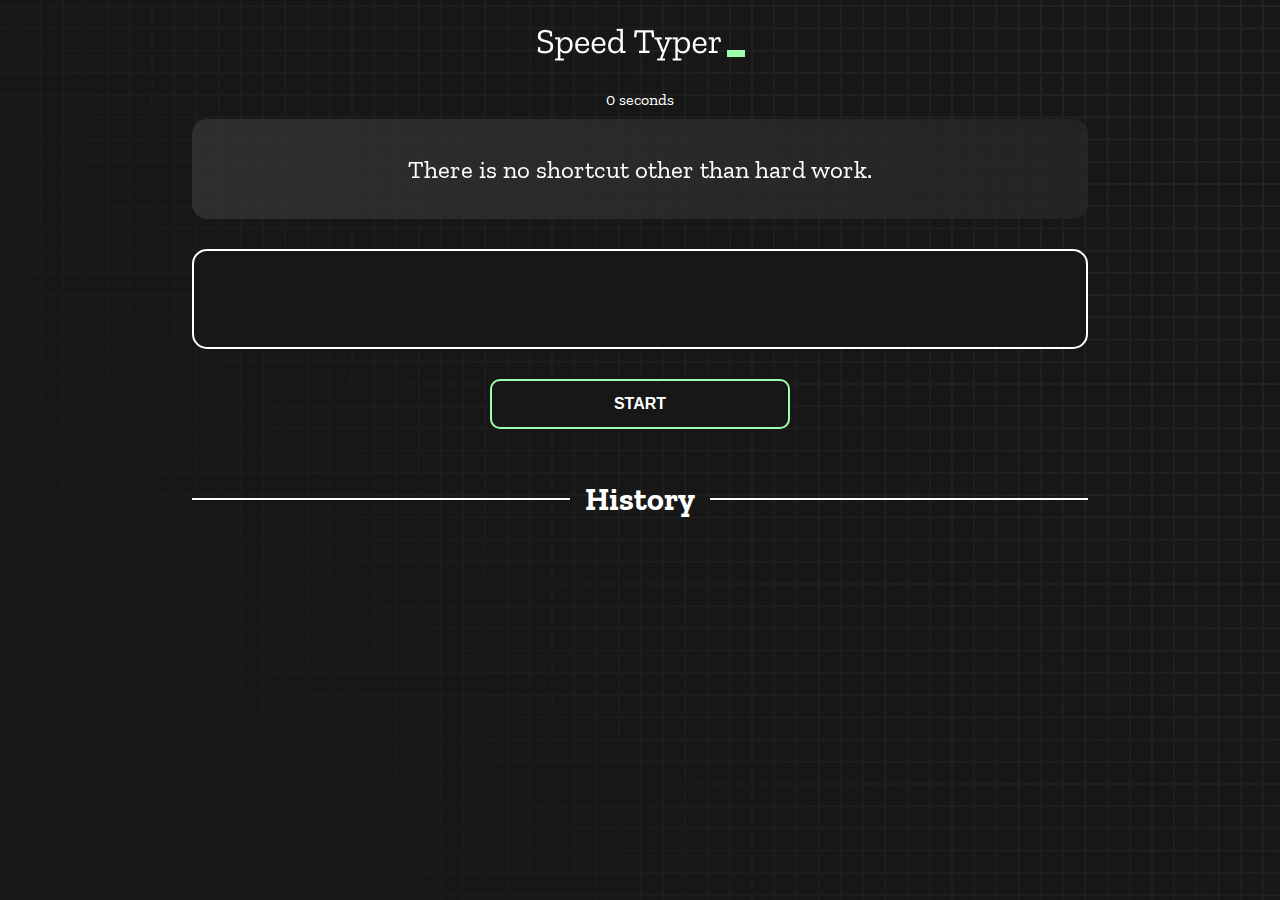
<file: index.html>
<!DOCTYPE html>
<html lang="en">

<head>
  <meta charset="UTF-8" />
  <meta http-equiv="X-UA-Compatible" content="IE=edge" />
  <meta name="viewport" content="width=device-width, initial-scale=1.0" />
  <title>Speed Monster</title>
  <link rel="stylesheet" href="styles.css" />
  <link rel="preconnect" href="https://fonts.googleapis.com" />
  <link rel="preconnect" href="https://fonts.gstatic.com" crossorigin />
  <link href="https://fonts.googleapis.com/css2?family=Zilla+Slab:wght@300;400;500&display=swap" rel="stylesheet" />
</head>

<body>
  <h1 class="title"><img src="./logo.png" /></h1>
  <div id="show-time">0 seconds</div>

  <div class="box-container">
    <div id="question"></div>

    <div id="display" class="inactive"></div>

    <div class="buttons">
      <button id="starts">START</button>
    </div>

    <div class="divider-container">
      <div class="line"></div>
      <h1 class="title2">History</h1>
      <div class="line"></div>
    </div>
    <div id="histories"></div>
  </div>

  <div id="countdown"></div>
  <div id="modal-background" class="hidden"></div>
  <div id="result" class="hidden"></div>

  <script src="./history.js"></script>
  <script src="./script.js"></script>
</body>

</html>
</file>
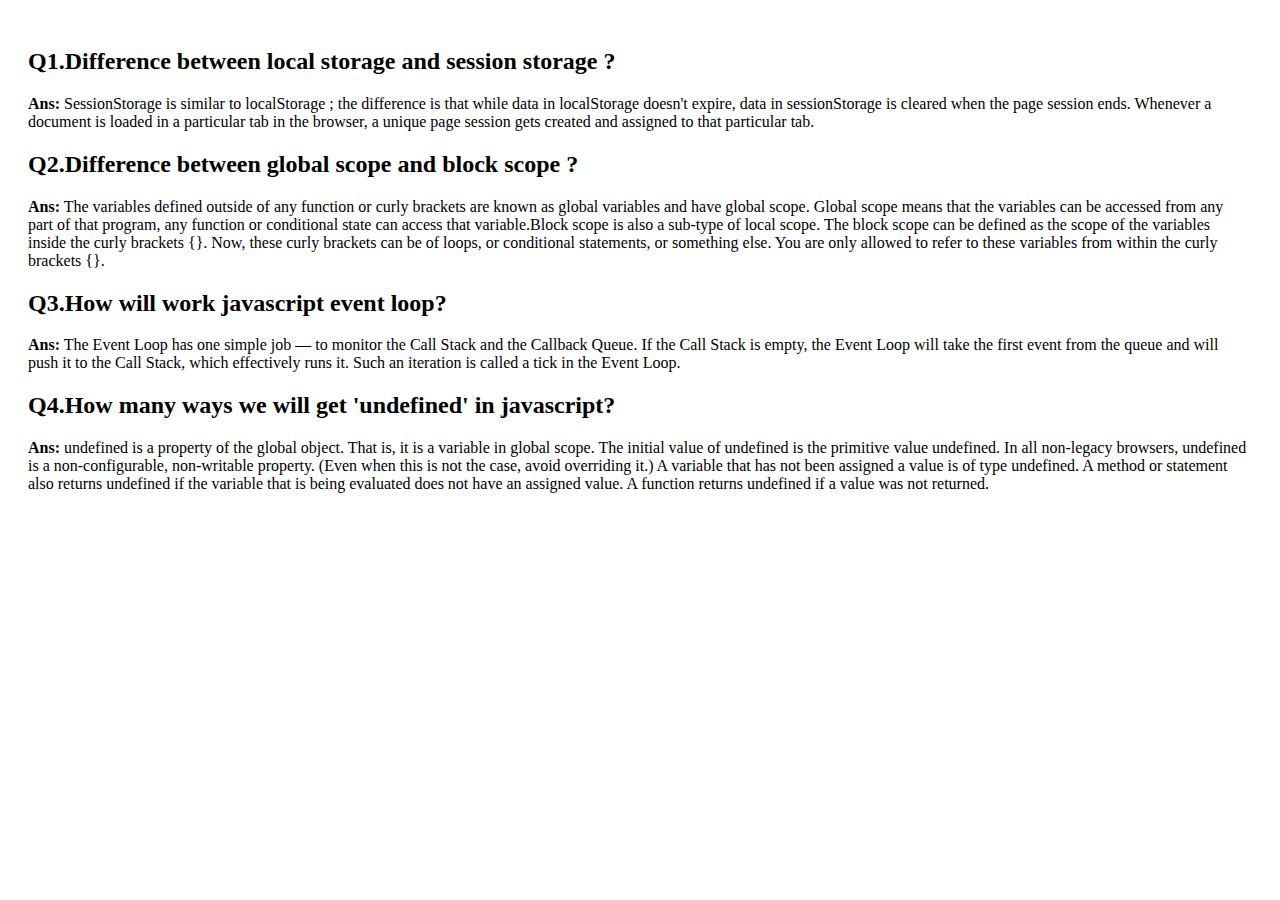
<file: blog.html>
<!DOCTYPE html>
<html lang="en">

<head>
    <meta charset="UTF-8">
    <meta http-equiv="X-UA-Compatible" content="IE=edge">
    <meta name="viewport" content="width=device-width, initial-scale=1.0">
    <title>Speed Monster Blog</title>
</head>

<body>
    <div class="blog-text" style="padding:20px ;">
        <div class="question">
            <h2>Q1.Difference between local storage and session storage ?</h2>
            <P> <strong>Ans:</strong> SessionStorage is similar to localStorage ; the difference is that while data in
                localStorage doesn't
                expire, data in sessionStorage is cleared when the page session ends. Whenever a document is loaded in a
                particular tab in the browser, a unique page session gets created and assigned to that particular tab.
            </P>
        </div>
        <div class="question">
            <h2>Q2.Difference between global scope and block scope ?</h2>
            <P> <strong>Ans:</strong> The variables defined outside of any function or curly brackets are known as
                global variables and have
                global scope. Global scope means that the variables can be accessed from any part of that program, any
                function or conditional state can access that variable.Block scope is also a sub-type of local scope.
                The block scope can be defined as the scope of the variables inside the curly brackets {}. Now, these
                curly brackets can be of loops, or conditional statements, or something else. You are only allowed to
                refer to these variables from within the curly brackets {}.</P>
        </div>
        <div class="question">
            <h2>Q3.How will work javascript event loop?</h2>
            <P> <strong>Ans:</strong> The Event Loop has one simple job — to monitor the Call Stack and the Callback
                Queue. If the Call Stack
                is empty, the Event Loop will take the first event from the queue and will push it to the Call Stack,
                which effectively runs it. Such an iteration is called a tick in the Event Loop.</P>
        </div>
        <div class="question">
            <h2>Q4.How many ways we will get 'undefined' in javascript?</h2>
            <P> <strong>Ans:</strong> undefined is a property of the global object. That is, it is a variable in global
                scope. The initial
                value of undefined is the primitive value undefined.
                In all non-legacy browsers, undefined is a non-configurable, non-writable property. (Even when this is
                not the case, avoid overriding it.)
                A variable that has not been assigned a value is of type undefined. A method or statement also returns
                undefined if the variable that is being evaluated does not have an assigned value. A function returns
                undefined if a value was not returned.
            </P>
        </div>
    </div>
</body>

</html>
</file>
<file: styles.css>
* {
  padding: 0;
  margin: 0;
  box-sizing: border-box;
}

body {
  background-image: url("./bg.png");
  background-size: cover;
  background-position: left top;
  font-family: "Zilla Slab", serif;
}

.box-container {
  width: 70%;
  margin: 0 auto;
}

#question {
  height: 100px;
  display: flex;
  align-items: center;
  justify-content: center;
  color: white;
  font-size: 25px;
  border-radius: 15px;
  background: rgb(255, 255, 255);
  background: linear-gradient(92.49deg,
      rgba(255, 255, 255, 0.1) 0.18%,
      rgba(255, 255, 255, 0.05) 99.85%);
  backdrop-filter: blur(5px);
  margin-bottom: 30px;
}

#display {
  height: 100px;
  display: flex;
  flex-wrap: wrap;
  align-items: center;
  padding-left: 5rem;
  color: white;
  font-size: 32px;
  background-color: #171717;
  border: 2px solid #9dffad;
  border-radius: 15px;
}

#countdown {
  position: fixed;
  height: 100vh;
  width: 100vw;
  background-color: rgba(0, 0, 0, 0.8);
  top: 0;
  left: 0;
  display: flex;
  align-items: center;
  justify-content: center;
  font-size: 3rem;
  color: white;
  display: none;
}

#result {
  position: fixed;
  top: 50%;
  left: 50%;
  transform: translate(-50%, -50%);
  height: 250px;
  width: 400px;
  background-color: #171717;
  border-radius: 15px;
  border: 2px solid #9dffad;
  color: white;
  text-align: center;
  padding: 2rem;
}

#show-time {
  text-align: center;
  color: white;
  margin: 10px 0;
}

.green {
  color: #9dffad;
}

.red {
  color: #eb6565;
}

.bold {
  font-weight: 700;
}

.inactive {
  border: 2px solid white !important;
}

.hidden {
  display: none;
}

.title {
  text-align: center;
  color: white;
  margin: 20px 0;
}

.divider-container {
  height: 80px;
  display: flex;
  justify-content: center;
  align-items: center;
  gap: 15px;
  margin: 0 auto;
}

.line {
  height: 2px;
  background: white;
  width: 100%;
}

.title2 {
  color: white;
  display: block;
}

.buttons {
  display: flex;
  justify-content: center;
  margin: 30px 0;
}

button {
  padding: 10px 20px;
  border: none;
  font-size: 16px;
  font-weight: bold;
  width: 300px;
  height: 50px;
  color: white;
  background-color: #171717;
  border-radius: 10px;
  border: 2px solid #9dffad;
  cursor: pointer;
}

#histories {
  display: flex;
  flex-wrap: wrap;
  justify-content: space-around;
}

.card {
  width: 100%;
  height: 100%;
  padding: 50px;
  display: flex;
  justify-content: space-between;
  align-items: center;
  padding: 20px 30px;
  color: white;
  border-radius: 15px;
  background: rgb(255, 255, 255);
  background: linear-gradient(92.49deg,
      rgba(255, 255, 255, 0.1) 0.18%,
      rgba(255, 255, 255, 0.05) 99.85%);
  backdrop-filter: blur(5px);
  margin-bottom: 30px;
}

#modal-background {
  background: rgb(255, 255, 255);
  background: linear-gradient(92.49deg,
      rgba(255, 255, 255, 0.1) 0.18%,
      rgba(255, 255, 255, 0.05) 99.85%);
  backdrop-filter: blur(5px);
  height: 100vh;
  width: 100%;
  position: fixed;
  top: 0;
}

/* for large screen */
@media only screen and (min-width: 1366px) {

  #histories {
    display: grid;
    grid-template-columns: repeat(3, 1fr);
    gap: 10px;
  }

  .card {
    flex-direction: column;
  }
}

/* for small screen */
@media only screen and (max-width: 700px) {
  .box-container {
    padding: 0 20px;
    width: 100%;
  }

  .card {
    flex-direction: column;
  }
}
</file>
